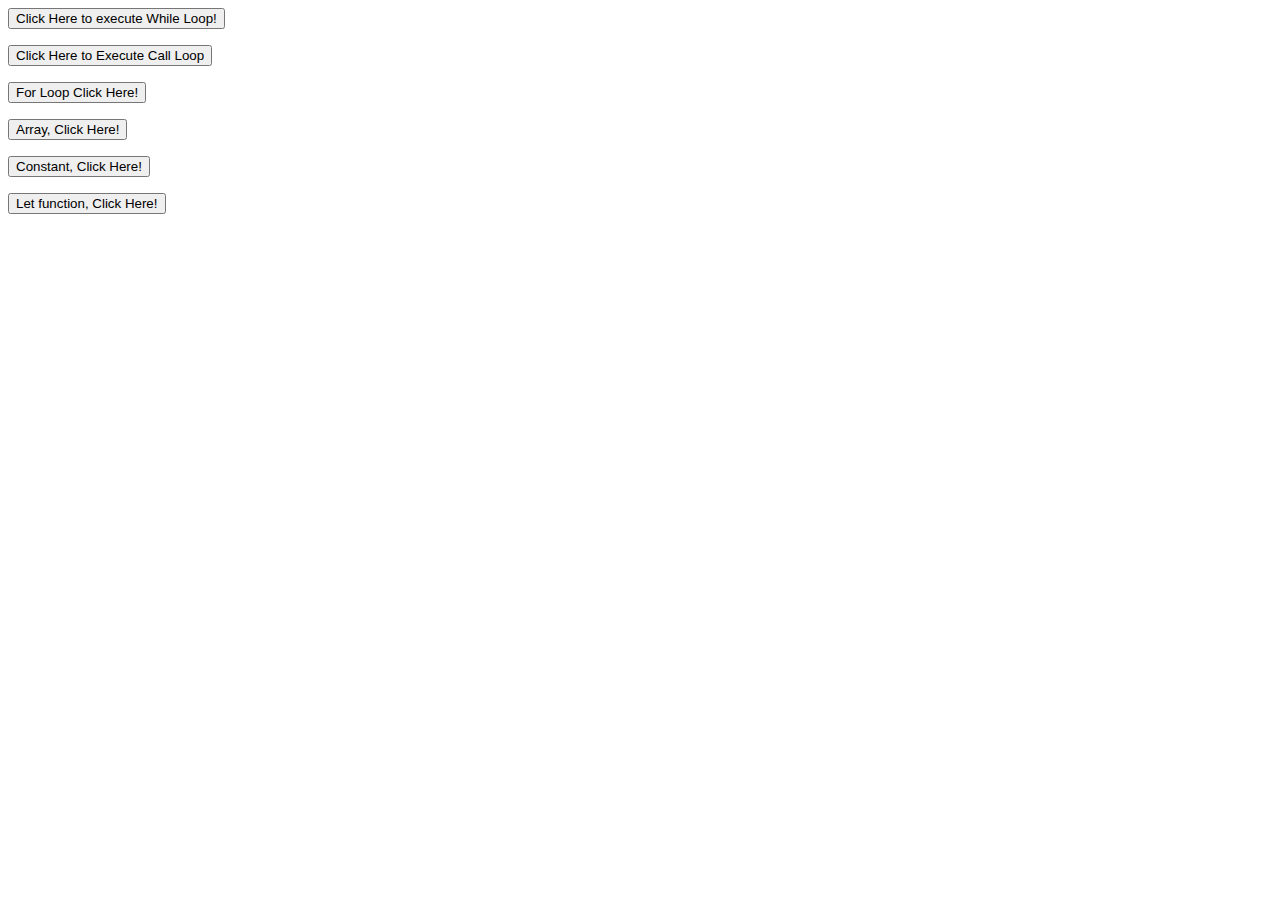
<file: Project10_loops_arrays/index.html>
<!--index-->

<DOCTYPE html>
<html lang="en">

<head>
    <meta charset="UTF-8">
    <title>Project_10</title>
    <script src="c:\Users\irwin\Documents\JavaScriptProjects\Project10_loops_arrays\main.js"></script>
</head>

<body>
    <p id="While_Loop"></p>
    <button onclick="Count_Ten()">Click Here to execute While Loop!</button> <!--While Loop Function-->

    <p id="Loop"></p>
    <button onclick="Call_Loop()">Click Here to Execute Call Loop</button> <!--Call Loop Function-->

    <p id="List_of_Tools"></p>
    <button onclick="for_loop()">For Loop Click Here!</button> <!--For Loop Function-->

    <p id="Array"></p>
    <button onclick="array_function()">Array, Click Here!</button> <!--Array Function-->

    <p id="Constant"></p>
    <button onclick="constant_function()">Constant, Click Here!</button> <!--Constant Function-->

    <p id="car_object"></p>
    <button onclick="cars()">Let function, Click Here!</button> <!--Let Function-->
    





</body>



</html>
</file>
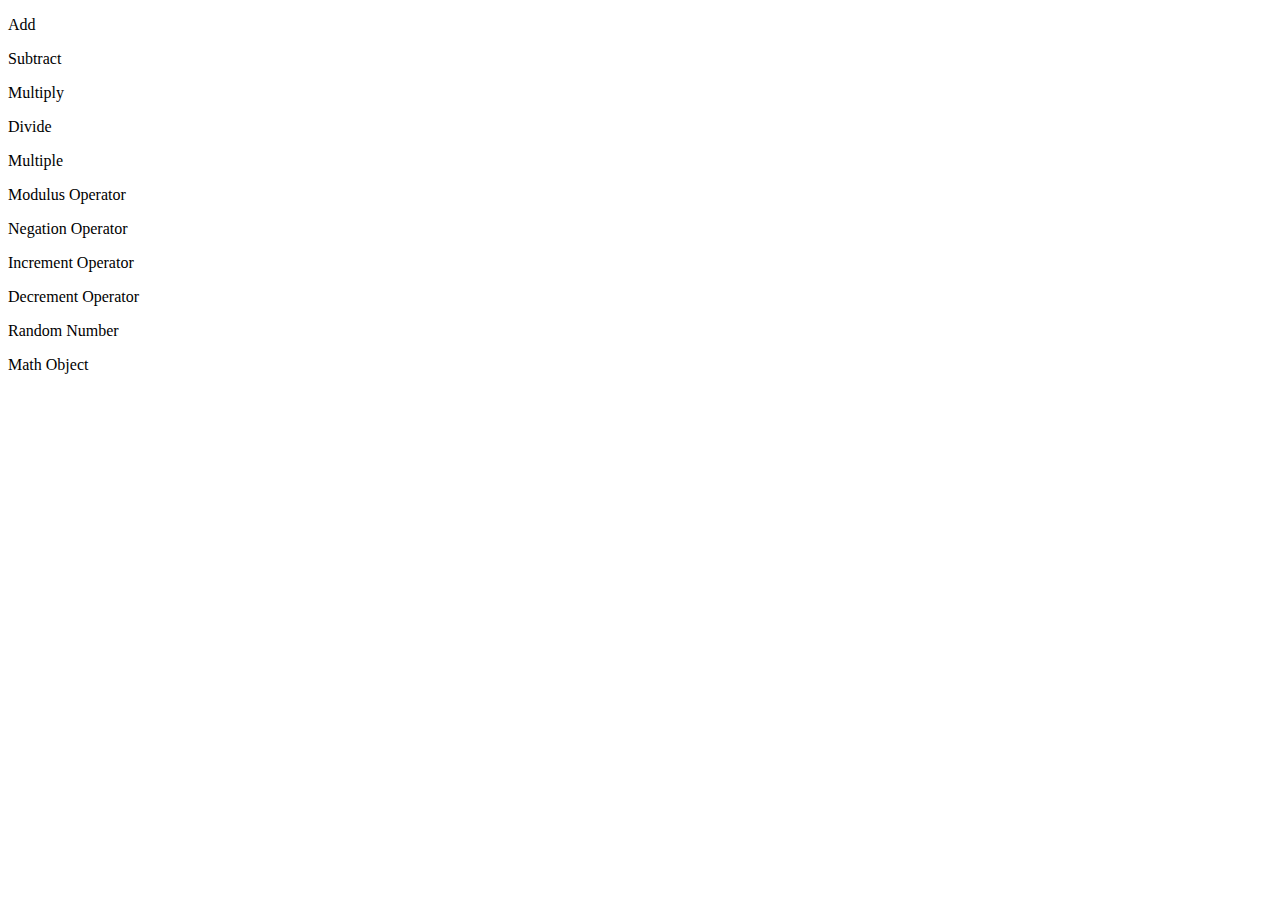
<file: Project3_math_operators/index.html>
<!---index--->

<!DOCTYPE html>
<html lang="en">
    <head>
        <meta charset="utf-8">
        <script src="JS/Main.js"></script>
    </head>

    <body>
        <p id="add" onclick="addition()">Add</p>
        <p id="sub" onclick="subtraction()">Subtract</p>
        <p id="mlt" onclick="multiply()">Multiply</p>
        <p id="div" onclick="divide()">Divide</p>
        <p id="mul" onclick="multiple()">Multiple</p>
        <p id="mod" onclick="modulus()">Modulus Operator</p>
        <p id="neg" onclick="negation()">Negation Operator</p>
        <p id="inc" onclick="increment()">Increment Operator</p>
        <p id="dec" onclick="decrement()">Decrement Operator</p>
        <p id="ran" onclick="math_random()">Random Number</p>
        <p id="obj" onclick="math_object()">Math Object</p>




    </body>


</html>
</file>
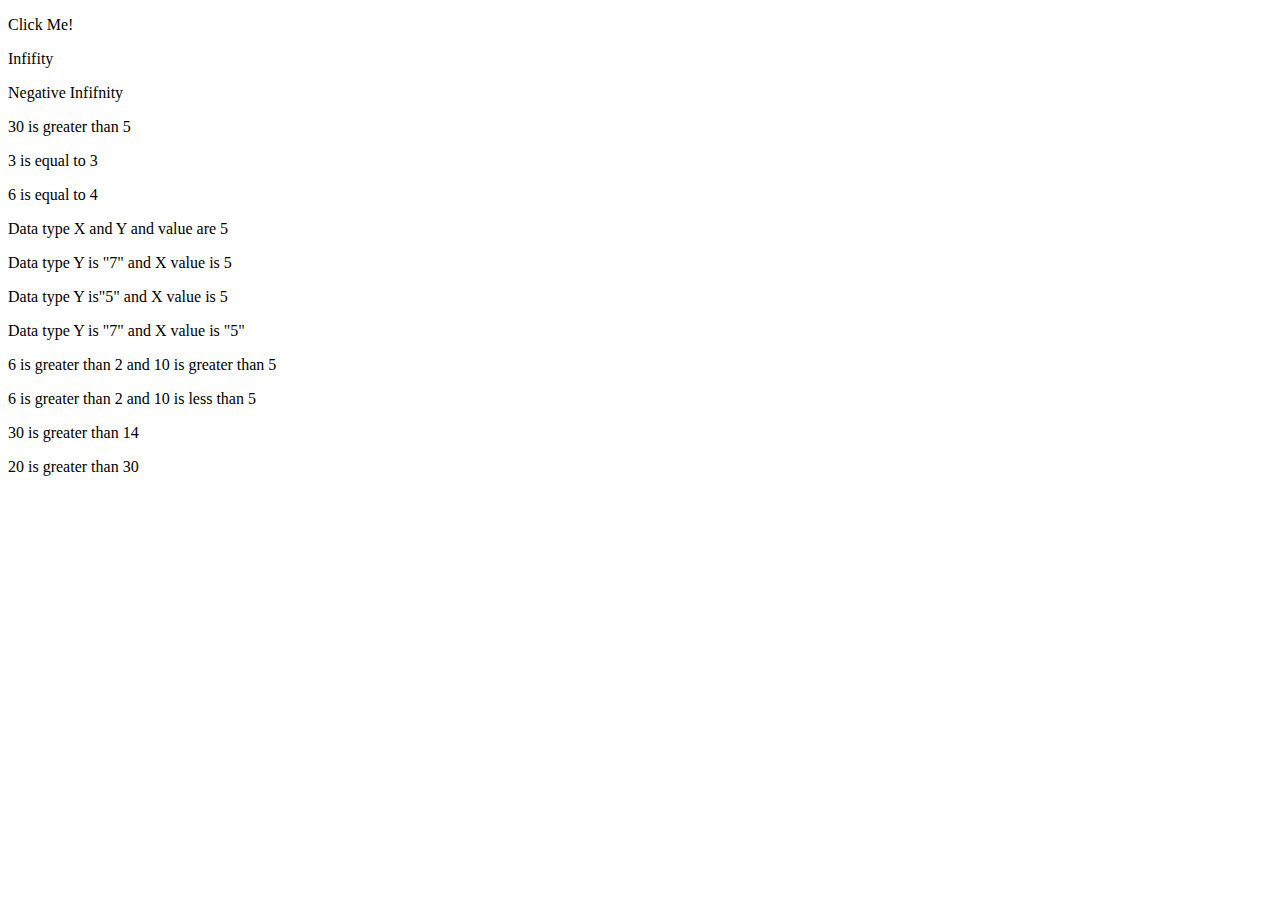
<file: Project5_comparisons_type_coercion/index.html>
<!---index--->

<!DOCTYPE html>
<html lang="en">
    <head>
        <meta charset="utf-8">
        <script src="c:\Users\irwin\Documents\JavaScriptProjects\Project5_comparisons_type_coercion\JS\JS_main.js"></script>
    </head>

    <body>
        <p id="number" onclick="my_number()">Click Me!</p>
        <p id="inf" onclick="infinity()">Infifity</p>
        <p id="neg" onclick="neg_infinity()">Negative Infifnity</p>
        <p id="boo" onclick="boolean()">30 is greater than 5</p>
        <p id="tru" onclick="double_true()">3 is equal to 3</p>
        <p id="fal" onclick="double_false()">6 is equal to 4</p>
        <p id="tri1" onclick="triple_1()">Data type X and Y and value are 5</p>
        <p id="tri2" onclick="triple_2()">Data type Y is "7" and X value is 5</p>
        <p id="tri3" onclick="triple_3()">Data type Y is"5" and  X value is 5</p>
        <p id="tri4" onclick="triple_4()">Data type Y is "7" and X value is "5" </p>
        <p id="and1" onclick="and_1()"> 6 is greater than 2 and 10 is greater than 5</p>
        <p id="and2" onclick="and_2()">6 is greater than 2 and 10 is less than 5</p>
        <p id="not1" onclick="not_function1()">30 is greater than 14</p>
        <p id="not2" onclick="not_function2()">20 is greater than 30</p>
    </body>


</html>
</file>
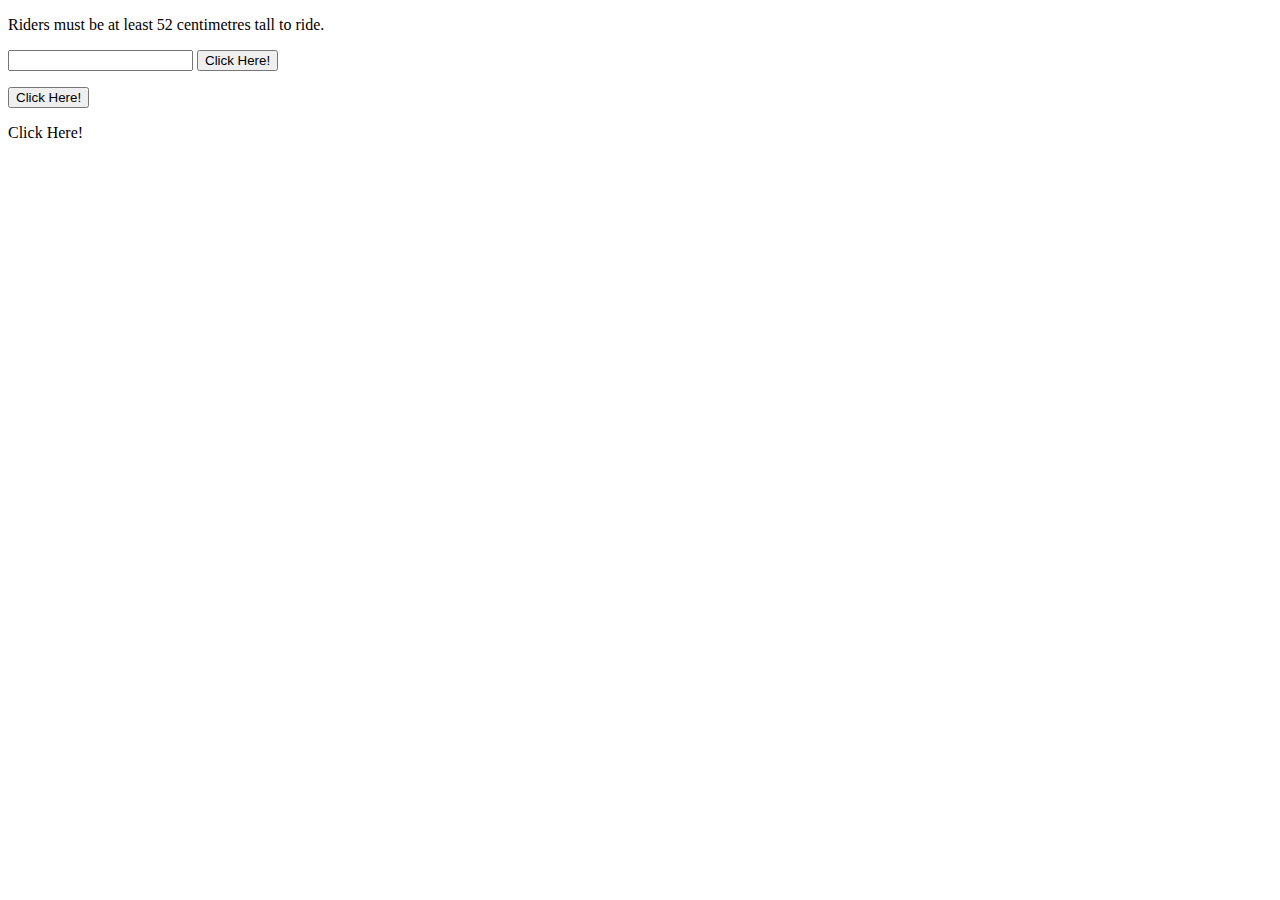
<file: Project6_ternary__operators_constructors/index.html>
<!---index--->

<!DOCTYPE html>
<html>
    <head>
        <title>Project 2 Functions</title>
        <meta charset="utf-8">
        <script src="c:\Users\irwin\Documents\JavaScriptProjects\Project6_ternary__operators_constructors\JS\js.js"></script>
    </head>

    <body>
        <!--user input-->
        <p>Riders must be at least 52 centimetres tall to ride.</p>
        <input id ="Height" value ="" />
        <button onclick ="Ride_Function()">Click Here!</button>
        <p id ="Ride"></p>

        <!--keyword button-->
        <button onclick="my_Function()">Click Here!</button>
        <p id="Keywords_and_constructors"></p>

        <!--Nested function result-->
        <p id="Counting" onclick="count_function()">Click Here!</p>



       
    </body>
</html>
</file>
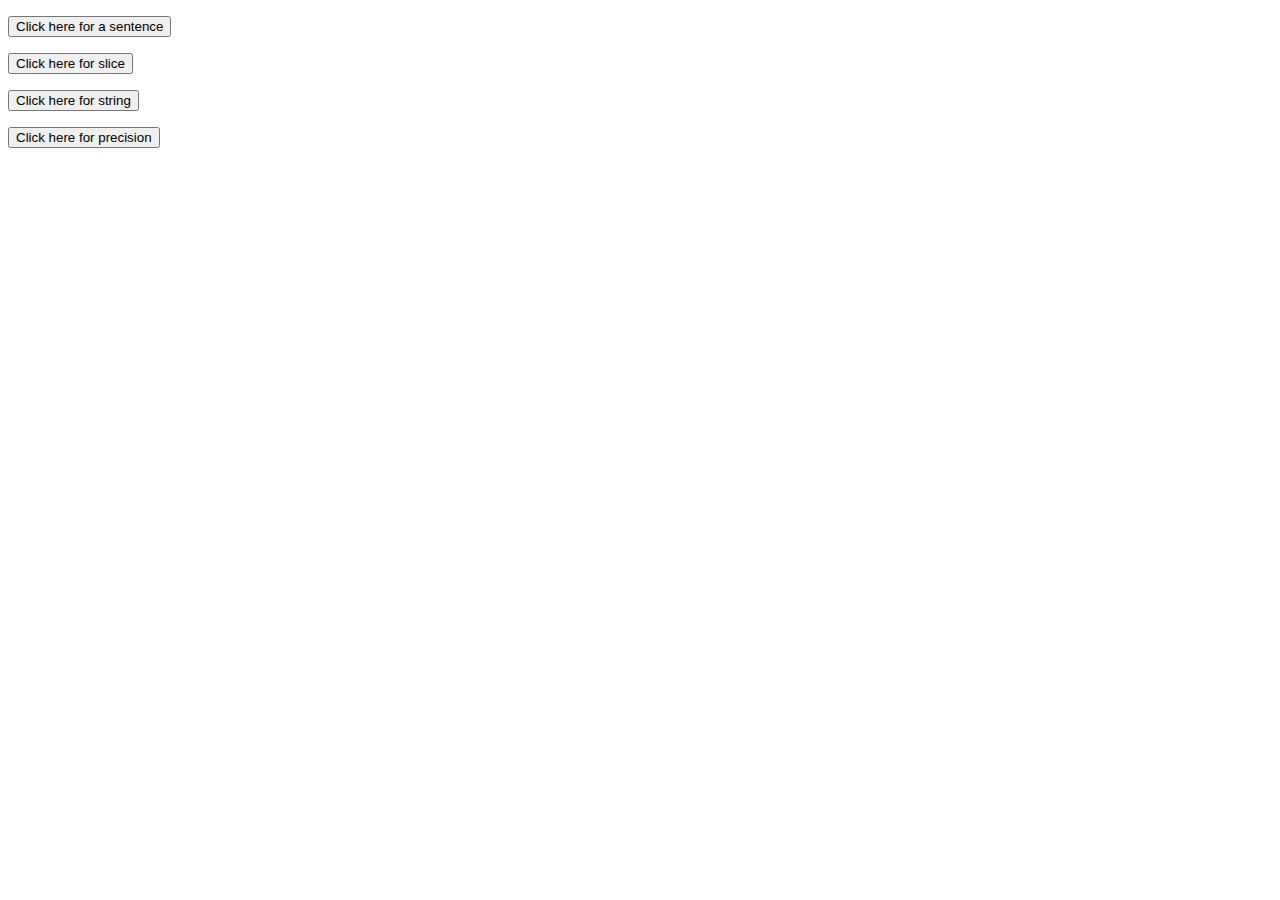
<file: Project8_string_methods/index.html>
<!--index-->

<!DOCTYPE html>
<html lang="en">

<head>
    <meta charset="UTF-8">
    <title>Project_8</title>
    <script src="main.js"></script>
</head>

<body>
    <p id="Concatenate"></p>
    <button onclick="full_sentence()">Click here for a sentence</button>  <!--concat() method-->

    <p id="Slice"></p>
    <button onclick="slice_method()">Click here for slice</button> <!--slice() method-->

    <p id="Numbers_to_string"></p>
    <button onclick="string_method()">Click here for string</button> <!--toString() method-->

    <p id="Precision"></p>
    <button onclick="precision_method()">Click here for precision</button>  <!--toPrecision() method-->

</body>



</html>
</file>
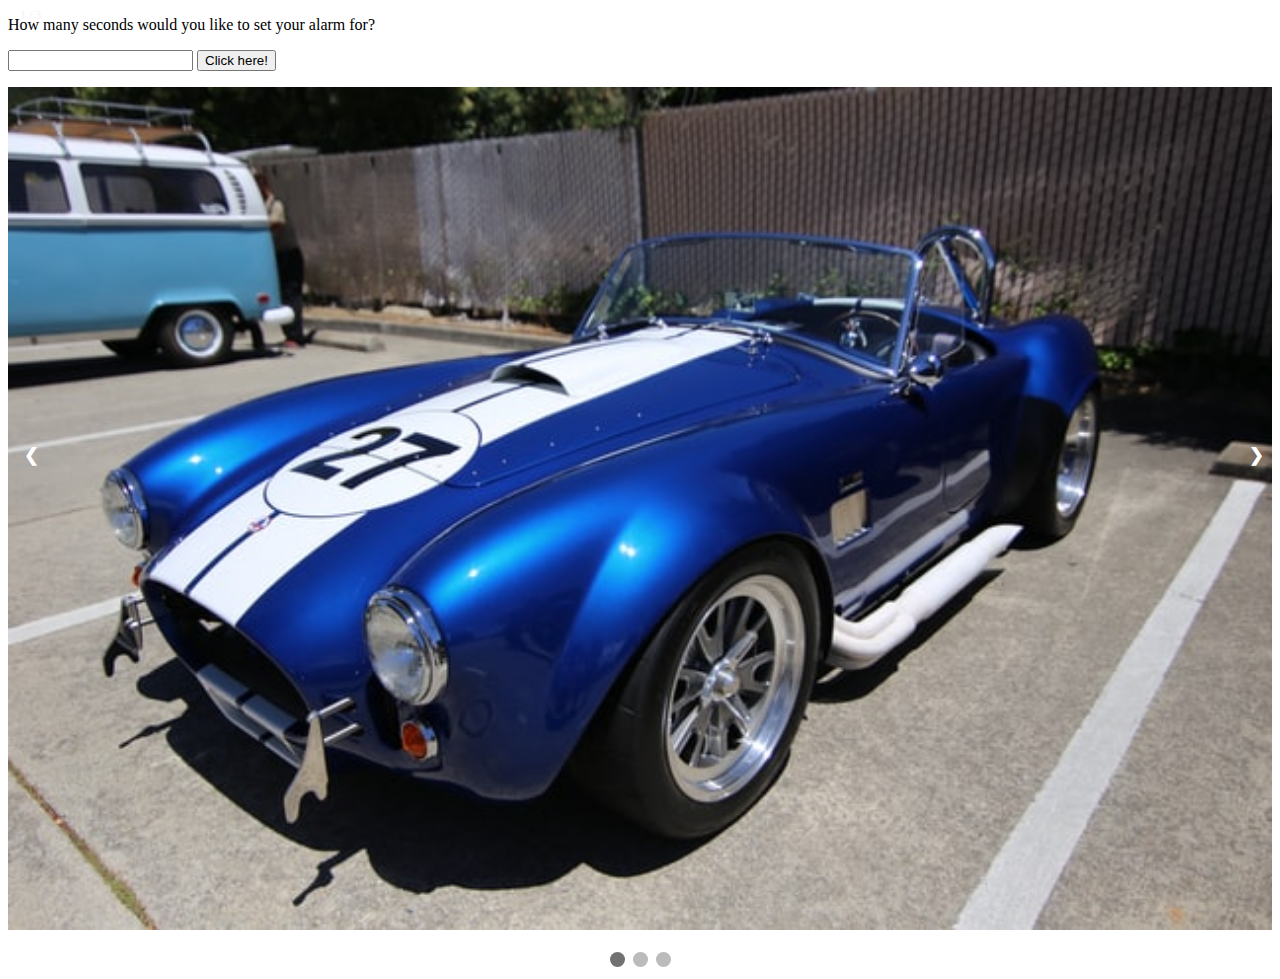
<file: Project9_countdown_slideshow/index.html>
<!---index--->

<!DOCTYPE html>
<html lang="en">

<head>
    <meta charset="UTF-8"/>
    <title>Project_9</title>
    <link rel="stylesheet" type="text/css" href="style.css"/>
    
</head>

<body>
    <!--timer section-->
    <p>How many seconds would you like to set your alarm for?</p>
    <input id="seconds" value="" />
    <button onclick="countdown()">Click here!</button>
    <p id="timer"></p>

    <!--slideshow section-->
    <div class="slideshow-container"></div>

    <div class="mySlides fade">
        <div class="numbertext">1 / 3</div>
        <img src="images/car1.jpg" style="width:100%">
        <div class="text"></div>
      </div>
    
      <div class="mySlides fade">
        <div class="numbertext">2 / 3</div>
        <img src="images/car2.jpg" style="width:100%">
        <div class="text"></div>
      </div>
    
      <div class="mySlides fade">
        <div class="numbertext">3 / 3</div>
        <img src="images/car3.jpg" style="width:100%">
        <div class="text"></div>
      </div>

    <!--next/previous buttons-->  
    <a class="prev" onclick="plusSlides(-1)">&#10094;</a>
    <a class="next" onclick="plusSlides(1)">&#10095;</a>
</div>
<br>

<div style="text-align:center">
    <span class="dot" onclick="currentSlide(1)"></span>
    <span class="dot" onclick="currentSlide(2)"></span>
    <span class="dot" onclick="currentSlide(3)"></span>
  </div>


    <script src="main.js"></script>
</body>



</html>
</file>
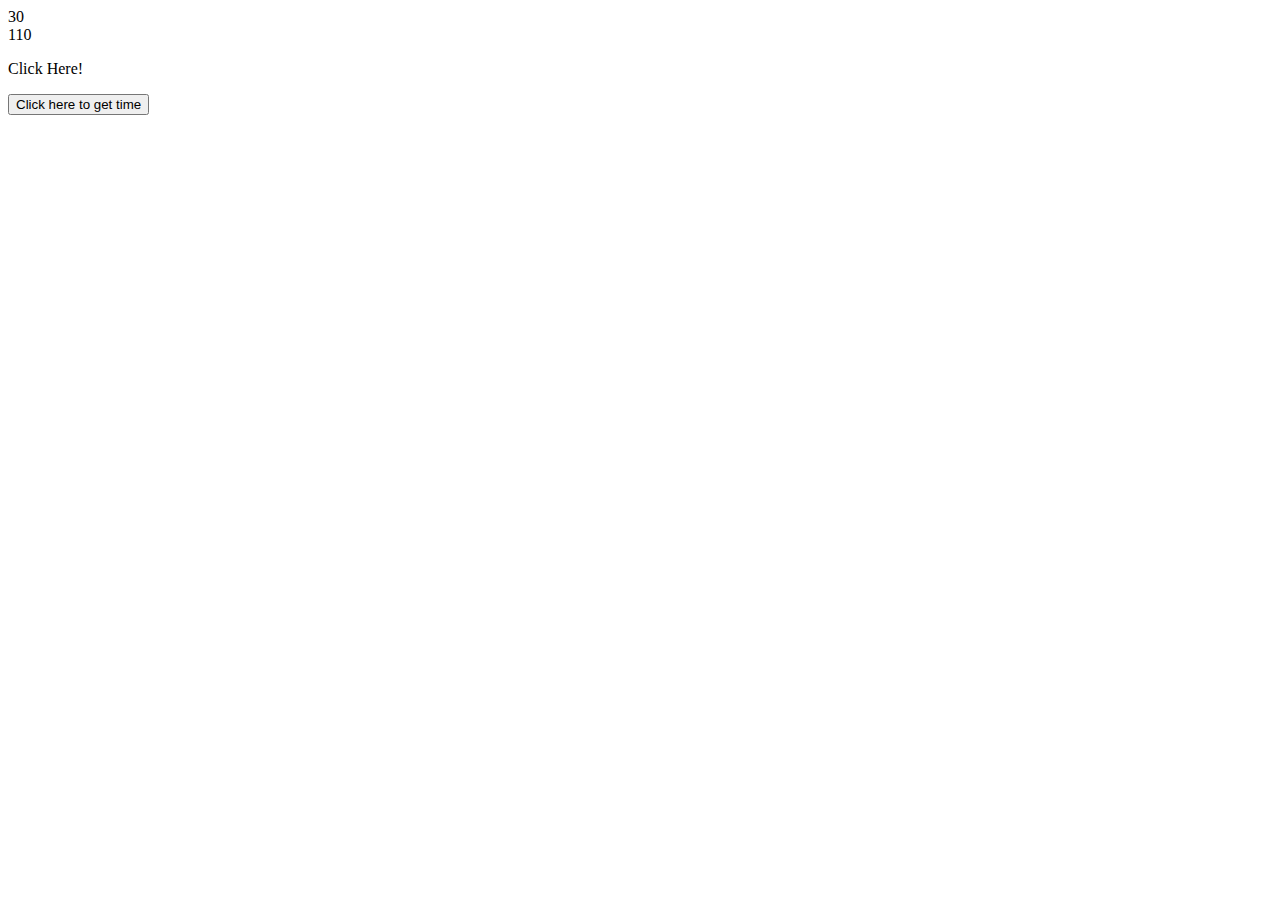
<file: JavaScriptProjects/JavaScriptProjects/Project7_scope_time_function/index.html>
<!---index--->

<!DOCTYPE html>
<html lang="en">

<head>
    <meta charset="UTF-8"/>
    <title>Project_7</title>
    <script src="main.js"></script>
</head>

<body>

    <p id="Greeting" onclick="get_date()">Click Here!</p> <!--To call get_date()-->

    <p id="Time_of_day"></p>
    <button onclick="Time_function()">Click here to get time</button> <!--To call Time_function()-->
</body>



</html>
</file>
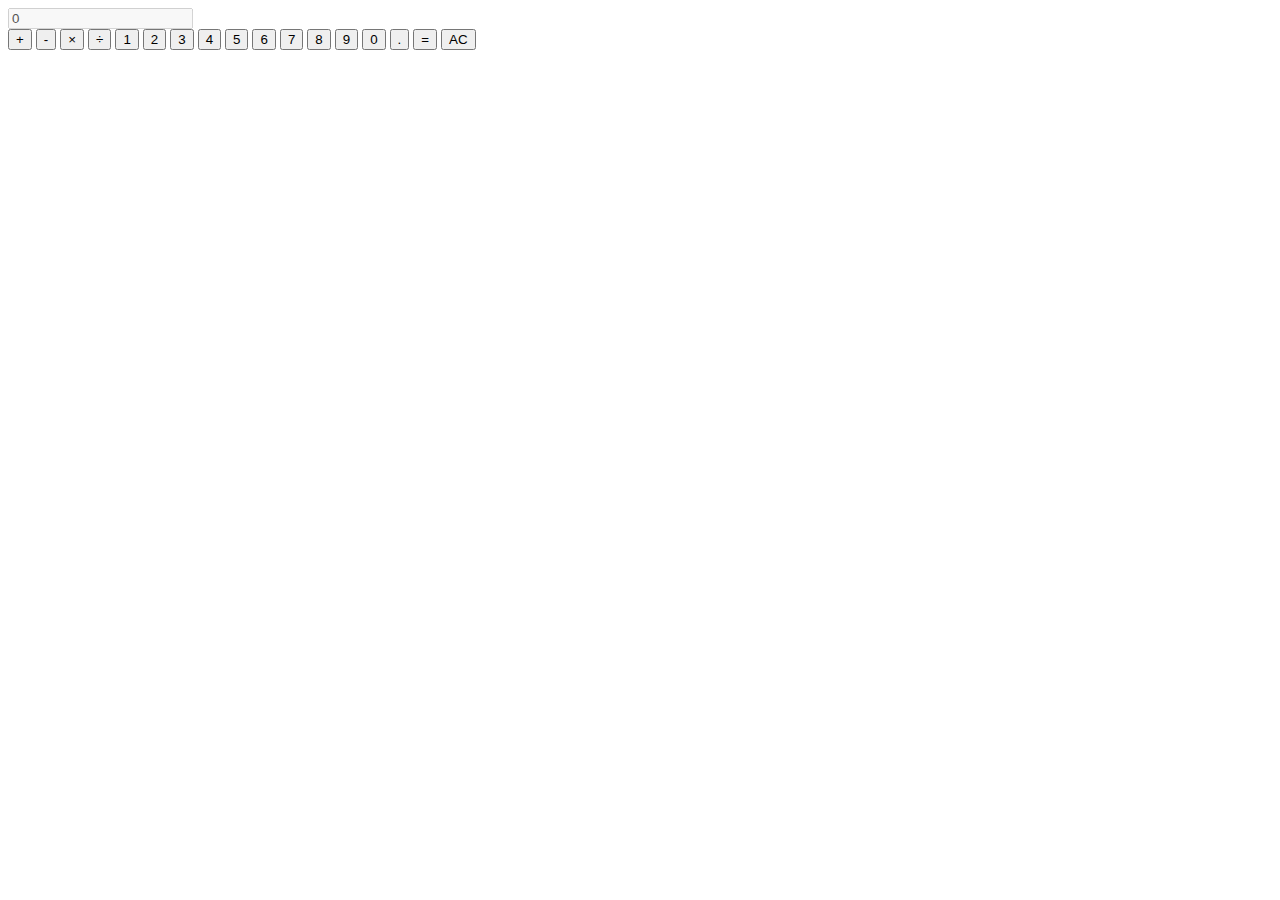
<file: calculator.html>
<!DOCTYPE html>
<html lang ="en">

<head>
    <meta charset="utf-8">
    <title>Calculator</title>
    <meta name = "description" content = "A basic HTML, CSS and Javascript calculator">
    <meta name = "author" content="Craig">
    <!--CSS file link-->
    <link rel="stylesheet" href="c:\Users\irwin\Documents\JavaScriptProjects\Projects\css.css">
    <!--JavaScript link-->
    <script src="c:\Users\irwin\Documents\JavaScriptProjects\Projects\js.js" defer></script>
</head>

<body>
    <!--This is the main div container to display calculator-->
    <div class="calculator">
        <!--This input displays result of calculation-->
        <input type="text" class="calculator-screen" value="0" disabled>
        <!--This section displays all buttons that a user can press to make a calculation-->
        <div class="calculator-keys">

            <button type="button" class="operator" value="+">+</button>
            <button type="button" class="operator" value="-">-</button>
            <button type="button" class="operator" value="*">&times;</button>
            <button type="button" class="operator" value="/">&divide;</button>

            <button type="button" value="1">1</button>
            <button type="button" value="2">2</button>
            <button type="button" value="3">3</button>
            <button type="button" value="4">4</button>
            <button type="button" value="5">5</button>
            <button type="button" value="6">6</button>
            <button type="button" value="7">7</button>
            <button type="button" value="8">8</button>
            <button type="button" value="9">9</button>
            <button type="button" value="0">0</button>

            <button type="button" class="decimal function" value=".">.</button>
            <button type="button" class="equal-sign operator" value="=">=</button>

            <button type="button" class="all-clear function" value="all-clear">AC</button>

            
        
        </div>
    </div>
</body>

</html>
</file>
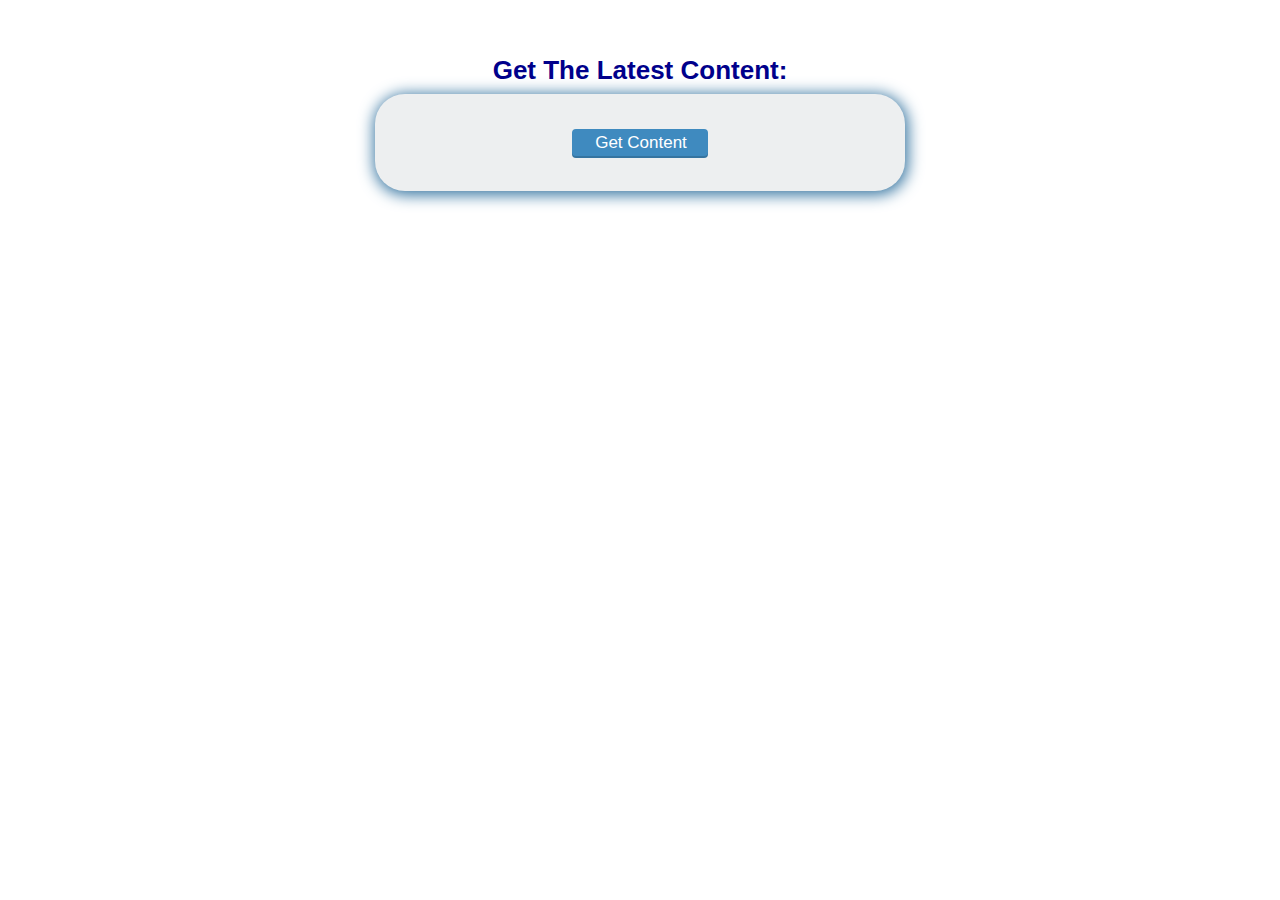
<file: Ajax/ajax_basic.html>
<!DOCTYPE html>
<html lang="en">
    <head>
        <meta charset="utf-8">
        <title>Basic AJAX Demo</title>
		<link rel="stylesheet" href="style.css">
    </head>
    <body>
        <div class="main">
			<h2>Get The Latest Content:</h2>
			<div class='content' id="content">
				<input type="button" class="button" value="Get Content" id="btn_content" onclick="getContent();"/>
			</div>
		<script type="text/javascript">
			
			//Step 1: Setup the XML HTML request object
			var ajax = new XMLHttpRequest();
			
			//Step 2: Prepare the open ajax request
			ajax.open('GET','content.html');
			
			//Step 3: Define the ajax response callback method
			ajax.onreadystatechange = function() {
				if (ajax.readyState == 4) { 
					document.getElementbyId('content').innerHTML = ajax.responseText;
				}
			}
			
			//Step 4: Send the ajax request for data
			function.getContent() {
				ajax.send();
				document.getElementbyId('btn_content').style.display = 'none';
			}
		</script>
    </body>
</html>
</file>
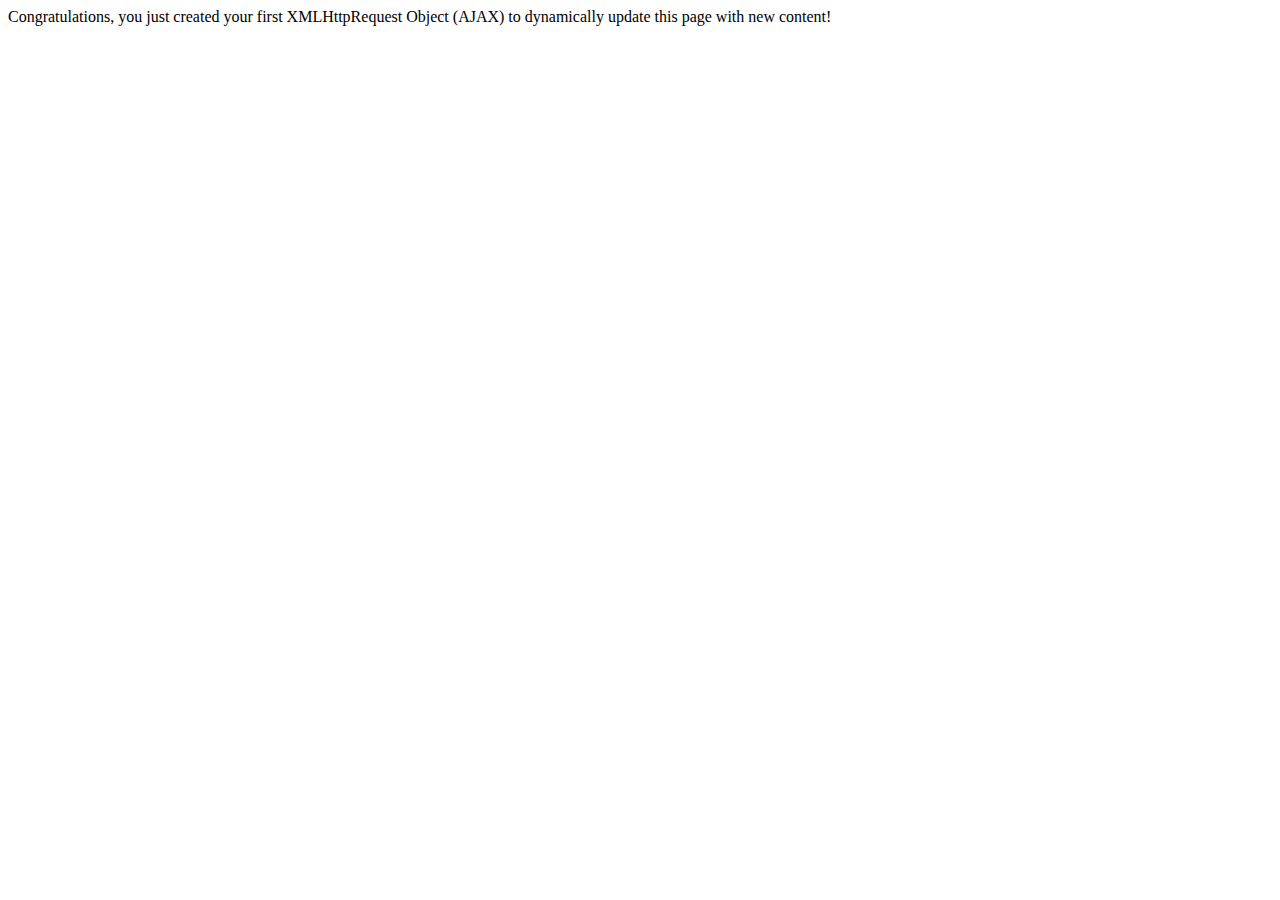
<file: Ajax/content.html>
<!DOCTYPE html>
<html lang="en">
    <head>
    </head>
    <body>
		Congratulations, you just created your first XMLHttpRequest Object (AJAX) to dynamically update this page with new content!
    </body>
</html>
</file>
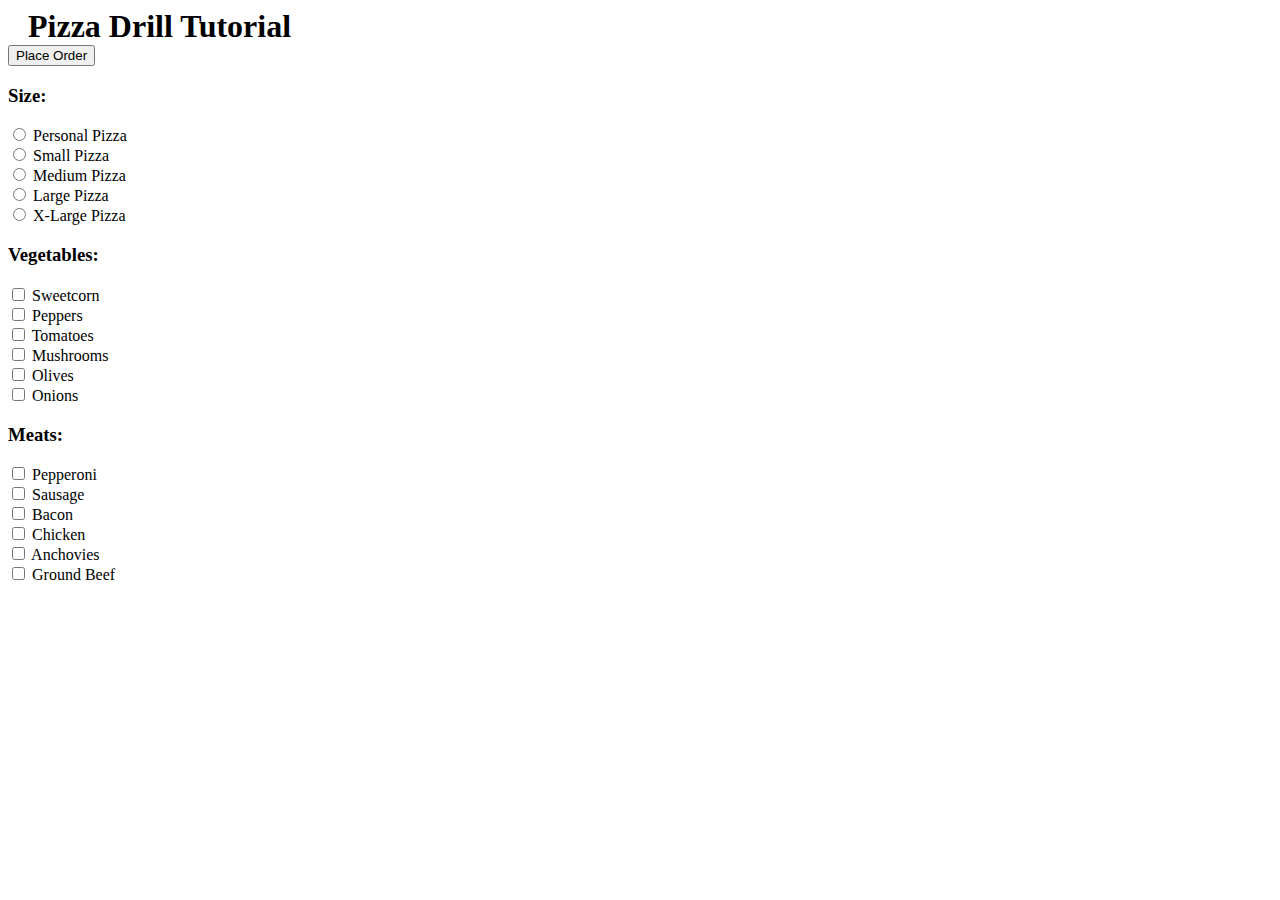
<file: Pizza_Project/pizza.html>
<!DOCTYPE html>
<html lang ="en">

<head>
    <meta charset="utf-8">
    <title>Pizza Menu</title>
    <META http-equiv="Content-Type" CONTENT="text/html">
    <meta content="width=device-width, initial-scale=1.0" name="viewport">
    <script src="c:\Users\irwin\Documents\JavaScriptProjects\Pizza_Project\pizza_js.js" defer></script>
    <link rel="stylesheet" type="text/css" href="c:\Users\irwin\Documents\JavaScriptProjects\Pizza_Project\pizza_css.css"/>
   
</head>
<body>
    <div id="menuBG">
        <h1 style="margin:0 0px 0 20px;"> Pizza Drill Tutorial</h1>
        <input id="btnOrder" type="button" onclick="getReceipt()"
            value="Place Order">
        <form id="frmMenu">
            <div class="menu left">
                <h3>Size:</h3>
                <input class="size" type="radio" name="Size"
                    value="Personal Pizza"> Personal Pizza<br>
                <input class="size" type="radio" name="Size"
                    value="Small Pizza"> Small Pizza<br>
                <input class="size" type="radio" name="Size"
                    value="Medium Pizza"> Medium Pizza<br>
                <input class="size" type="radio" name="Size"
                    value="Large Pizza"> Large Pizza<br>
                <input class="size" type="radio" name="Size"
                    value="X-Large Pizza"> X-Large Pizza<br>
            </div>

            <div class="menu center">
                <h3>Vegetables:</h3>
                <input class="toppings" type="checkbox" name="Topping"
                    value="Sweetcorn"> Sweetcorn<br>
                <input class="toppings" type="checkbox" name="Topping"
                    value="Peppers"> Peppers<br>
                <input class="toppings" type="checkbox" name="Topping"
                    value="Tomatoes"> Tomatoes<br>
                <input class="toppings" type="checkbox" name="Topping"
                    value="Mushrooms"> Mushrooms<br>
                <input class="toppings" type="checkbox" name="Topping"
                    value="Olives"> Olives<br>
                <input class="toppings" type="checkbox" name="Topping"
                    value="Onions"> Onions<br>

            </div>

            <div class="menu right">
                <h3>Meats:</h3>
                <input class="toppings" type="checkbox" name="Topping"
                    value="Pepperoni"> Pepperoni<br>
                <input class="toppings" type="checkbox" name="Topping"
                    value="Sausage"> Sausage<br>
                <input class="toppings" type="checkbox" name="Topping"
                    value="Bacon"> Bacon<br>
                <input class="toppings" type="checkbox" name="Topping"
                    value="Chicken"> Chicken<br>
                <input class="toppings" type="checkbox" name="Topping"
                    value="Anchovies"> Anchovies<br>
                <input class="toppings" type="checkbox" name="Topping"
                    value="Ground Beef"> Ground Beef<br>
            </div>
            <div id="cart">
                <div id="showText"></div>
                <div id="totalPrice"></div>
            </div>
        </form>
    </div>
</body>


</html>
</file>
<file: Project9_countdown_slideshow/style.css>
/*style.css*/

*{box-sizing:border-box}

/*slideshow container*/

.slideshow-container {
    max-width: 1000px;
    position: relative;
    margin: auto;
}

/*hide images by default*/

.myslides {
    display:none;
}

/*next and previous buttons*/

.prev, .next {
    cursor: pointer;
    position: absolute;
    top: 50%;
    width: auto;
    margin-top: -22px;
    padding: 16px;
    color: white;
    font-weight: bold;
    font-size: 18px;
    transition: 0.6s ease;
    border-radius: 0 3px 3px 0;
    user-select: none;
  }

/*position to the "next button" to the right*/

.next{
    right:0;
    border-radius: 3px 0 0 3px;
}

/*on hover, add a background with a little bit see-through*/

.prev:hover, .next:hover {
    background-color: rgba(0,0,0,0.8);
  }

/*caption text*/

.text {
    color: #f2f2f2;
    font-size: 15px;
    padding: 8px 12px;
    position: absolute;
    bottom: 8px;
    width: 100%;
    text-align: center;
  }

/*number text (1/3 etc)*/
.numbertext {
    color: #f2f2f2;
    font-size: 12px;
    padding: 8px 12px;
    position: absolute;
    top: 0;
  }
  
  /*the dots/bullets/indicator*/
  .dot {
    cursor: pointer;
    height: 15px;
    width: 15px;
    margin: 0 2px;
    background-color: #bbb;
    border-radius: 50%;
    display: inline-block;
    transition: background-color 0.6s ease;
  }
  
  .active, .dot:hover {
    background-color: #717171;
  }
  
  /*fading animation*/
  .fade {
    animation-name: fade;
    animation-duration: 1.5s;
  }
  
  @keyframes fade {
    from {opacity: .4}
    to {opacity: 1}
  }
</file>
<file: Ajax/style.css>
@charset "UTF-8";

html, body, div, span, applet, object, iframe,
h1, h2, h3, h4, h5, h6, p, blockquote, pre,
a, abbr, acronym, address, big, cite, code,
del, dfn, em, img, ins, kbd, q, s, samp,
small, strike, strong, sub, sup, tt, var,
b, u, i, center,
dl, dt, dd, ol, ul, li,
fieldset, form, label, legend,
table, caption, tbody, tfoot, thead, tr, th, td,
article, aside, canvas, details, embed,
figure, figcaption, footer, header, hgroup,
menu, nav, output, ruby, section, summary,
time, mark, audio, video {
  margin: 0;
  padding: 0;
  border: 0;
  font: inherit;
  font-size: 100%;
  vertical-align: baseline;
}

html {
  line-height: 1;
}

body {
  background: #fff;
  padding: 50px 0 0;
  font-family: "Varela Round", "Helvetica Neue", Helvetica, Arial, sans-serif;
  font-size: 1.25em;
}

article, aside, details, figcaption, figure, footer, header, hgroup, input, label, .main, menu, nav, section, summary, .users {
  display: block;
}

h2 {
  margin: 0 auto;
  font-family: Helvetica, Arial, sans-serif;
  font-size: 1.3em;
  font-weight: 600;
  margin-bottom: 8px;
  color: darkblue;
  line-height: 1.2;
}

h3 {
  margin: 0 auto;
  font-size: .75em;
}

.main {
  margin: 0 auto;
}

.main h2 {
  margin-top: 5px;
  text-align: center;
}

.users {
  margin: 0 auto;
  width: 300px;
  border-radius: 30px;
  text-align: center;
  background-color: #edeff0;
  box-shadow: 1px 2px 15px 2px #3574a0;
}

.content {
  margin: 0 auto;
  padding:15px 15px;
  width: 500px;
  border-radius: 30px;
  text-align: center;
  background-color: #edeff0;
  box-shadow: 1px 2px 15px 2px #3574a0;
}

.button {
  background: #3f8abf;
  padding: 1px 18px 0 20px;
  margin: 20px auto;
  font-family: "Varela Round", "Helvetica Neue", Helvetica, Arial, sans-serif;
  font-size: .85em;
  color: white;
  font-weight: 500;
  border: 3px solid #3f8abf;
  outline: none;
  cursor: pointer;
  display: -moz-inline-stack;
  display: inline-block;
  vertical-align: middle;
  -webkit-border-radius: 4px;
  -moz-border-radius: 4px;
  -ms-border-radius: 4px;
  -o-border-radius: 4px;
  border-radius: 4px;
  -webkit-box-shadow: 0 2px 0 0 #3574a0;
  -moz-box-shadow: 0 2px 0 0 #3574a0;
  box-shadow: 0 2px 0 0 #3574a0;
  -webkit-transition: 0.3s;
  -moz-transition: 0.3s;
  -o-transition: 0.3s;
  transition: 0.3s;
}
.button:hover {
  background: #397cac;
  border-color: #397cac;
  -webkit-box-shadow: 0 2px 0 0 #2c6085;
  -moz-box-shadow: 0 2px 0 0 #2c6085;
  box-shadow: 0 2px 0 0 #2c6085;
}

input[type=text] {
  margin: 0 auto;
  width: 250px;
  font-size: .95em;
  text-align: center;
}

label {
	padding-top: 10px;
  margin-top: 20px;
  margin-bottom: 10px;
  color: darkblue;
  font-weight: 300;
}

textarea {
  width: 250px;
  font-size: .95em;
}

select {
  width: 250px;
  font-size: .95em;
}
</file>
